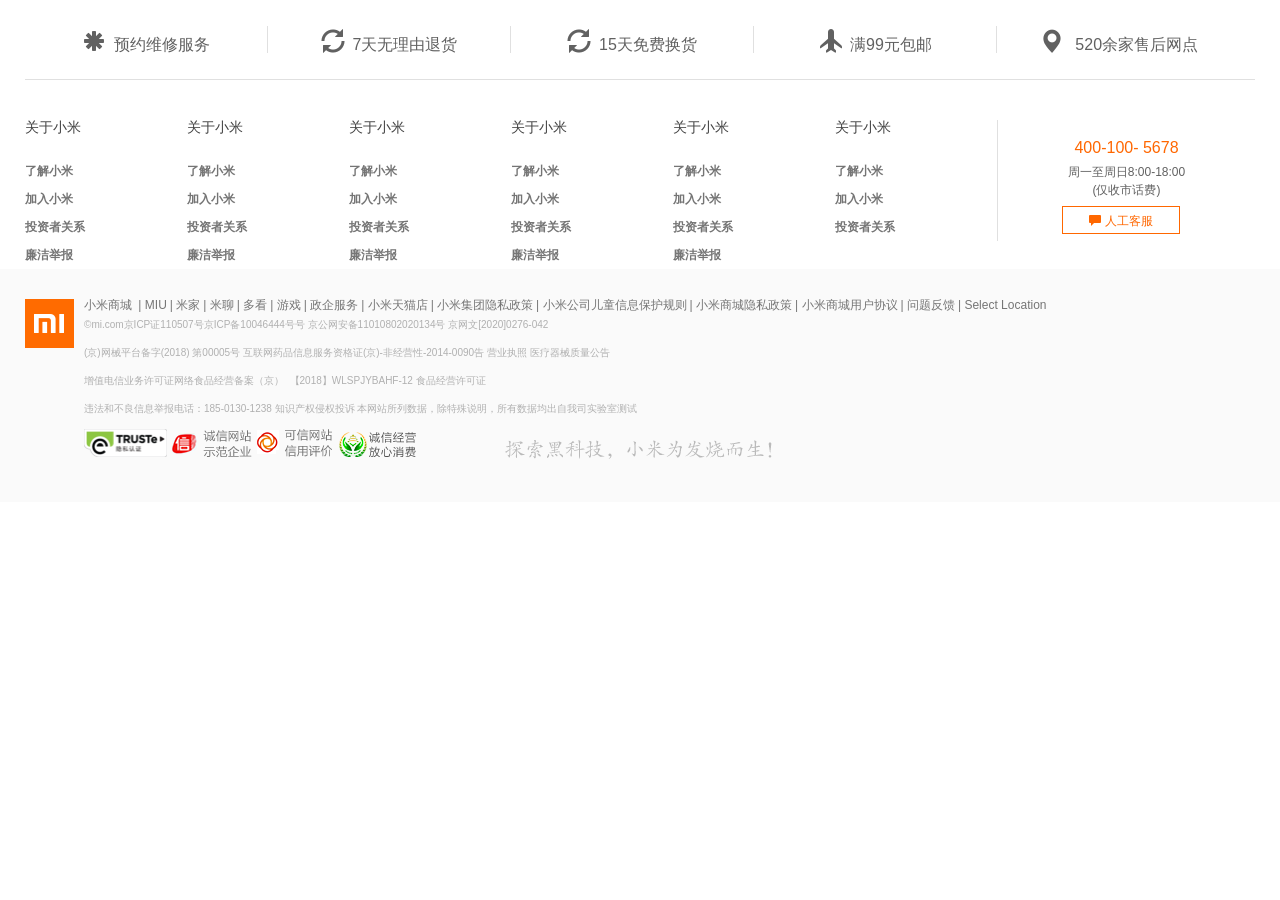
<file: html/bottom.html>
<!DOCTYPE html>
<html lang="en">
<head>
    <meta charset="UTF-8">
    <meta name="viewport" content="width=device-width, initial-scale=1.0">
    <title>Document</title>
    <link rel="stylesheet" href="../css/bottom.min.css">
    <link rel="stylesheet" href="../res/bootstrap/css/bootstrap.min.css">
</head>
<body>
    <div class="middle-footer">
        <ul>
            <li><a href=""><span class="glyphicon glyphicon-asterisk"></span>预约维修服务</a></li>
            <li><a href=""><span class="glyphicon glyphicon-refresh"></span>7天无理由退货</a></li>
            <li><a href=""><span class="glyphicon glyphicon-refresh"></span>15天免费换货</a></li>
            <li><a href=""><span class="glyphicon glyphicon-plane"></span>满99元包邮</a></li>
            <li><a href=""><span class="glyphicon glyphicon-map-marker"></span> 520余家售后网点</a></li>
        </ul>
        <div class="listmore">
            <div class="leftlist">
                <dl>
                    <dd> <a href=""> 关于小米</a></dd>
                    <dt> <a href=""> 了解小米</a></dt>
                    <dt> <a href="">加入小米</a></dt>
                    <dt> <a href="">投资者关系</a></dt>
                    <dt> <a href="">廉洁举报</a></dt>
                </dl>
                <dl>
                    <dd> <a href=""> 关于小米</a></dd>
                    <dt> <a href=""> 了解小米</a></dt>
                    <dt> <a href="">加入小米</a></dt>
                    <dt> <a href="">投资者关系</a></dt>
                    <dt> <a href="">廉洁举报</a></dt>
                </dl>
                <dl>
                    <dd> <a href=""> 关于小米</a></dd>
                    <dt> <a href=""> 了解小米</a></dt>
                    <dt> <a href="">加入小米</a></dt>
                    <dt> <a href="">投资者关系</a></dt>
                    <dt> <a href="">廉洁举报</a></dt>
                </dl>
                <dl>
                    <dd> <a href=""> 关于小米</a></dd>
                    <dt> <a href=""> 了解小米</a></dt>
                    <dt> <a href="">加入小米</a></dt>
                    <dt> <a href="">投资者关系</a></dt>
                    <dt> <a href="">廉洁举报</a></dt>
                </dl>
                <dl>
                    <dd> <a href=""> 关于小米</a></dd>
                    <dt> <a href=""> 了解小米</a></dt>
                    <dt> <a href="">加入小米</a></dt>
                    <dt> <a href="">投资者关系</a></dt>
                    <dt> <a href="">廉洁举报</a></dt>
                </dl>
                <dl>
                    <dd> <a href=""> 关于小米</a></dd>
                    <dt> <a href=""> 了解小米</a></dt>
                    <dt> <a href="">加入小米</a></dt>
                    <dt> <a href="">投资者关系</a></dt>
                    
                </dl>
            </div>
            <div class="rightlist">
                <h3>400-100- 5678</h3>
                <p>周一至周日8:00-18:00</p>
                <p>(仅收市话费)</p>
                <a href=""><span class="glyphicon glyphicon-comment"></span> 人工客服</a>
            </div>
        </div>
    </div>
    <div class="bottom">
        <div class="middle-bottom">
            <div class="leftlogo">
                <img src="../img/mi-logo.png" alt="">
            </div>
            <div class="rightdetail">
                <h1><a href="">小米商城 <span>|</span></a>
                <a href="">MIU<span>|</span></a>
                <a href=""> 米家<span>|</span></a>
                <a href="">米聊<span>|</span></a>
                <a href="">多看<span>|</span></a>
                <a href="">游戏<span>|</span></a>
                <a href="">政企服务<span>|</span></a>
                <a href="">小米天猫店<span>|</span></a>
                <a href="">小米集团隐私政策<span>|</span></a>
                <a href="">小米公司儿童信息保护规则<span>|</span></a>
                <a href="">小米商城隐私政策<span>|</span></a>
                <a href="">小米商城用户协议<span>|</span></a>
                <a href="">问题反馈<span>|</span></a>
                <a href=""> Select Location</a></h1>
                <div class="acontent">
                    <p>©<a href="">mi.com</a>京ICP证110507号<a href="">京ICP备10046444号号</a>
                    <a href="">京公网安备11010802020134号</a>
                    <a href="">京网文[2020]0276-042</a></p>
                    <p><a href="">(京)网械平台备字(2018) 第00005号</a>
                    <a href="">互联网药品信息服务资格证(京)-非经营性-2014-0090告</a>
                    <a href="">营业执照</a>
                    <a href="">医疗器械质量公告</a></p>
                    <p><a href="">增值电信业务许可证</a>网络食品经营备案（京）&nbsp;&nbsp;【2018】WLSPJYBAHF-12 <a href="">食品经营许可证</a></p>
                    <p>违法和不良信息举报电话：185-0130-1238 <a href="">知识产权侵权投诉</a> 本网站所列数据，除特殊说明，所有数据均出自我司实验室测试</p>
                </div>
                <div class="imgss"><a href=""><img src="../img/b1.png" alt=""></a>
                <a href=""><img src="../img/b2.png" alt=""></a>
                <a href=""><img src="../img/b3.png" alt=""></a>
                <a href=""><img src="../img/b4.png" alt=""></a></div>
            </div>
        </div>
    </div>
</body>
</html>
</file>
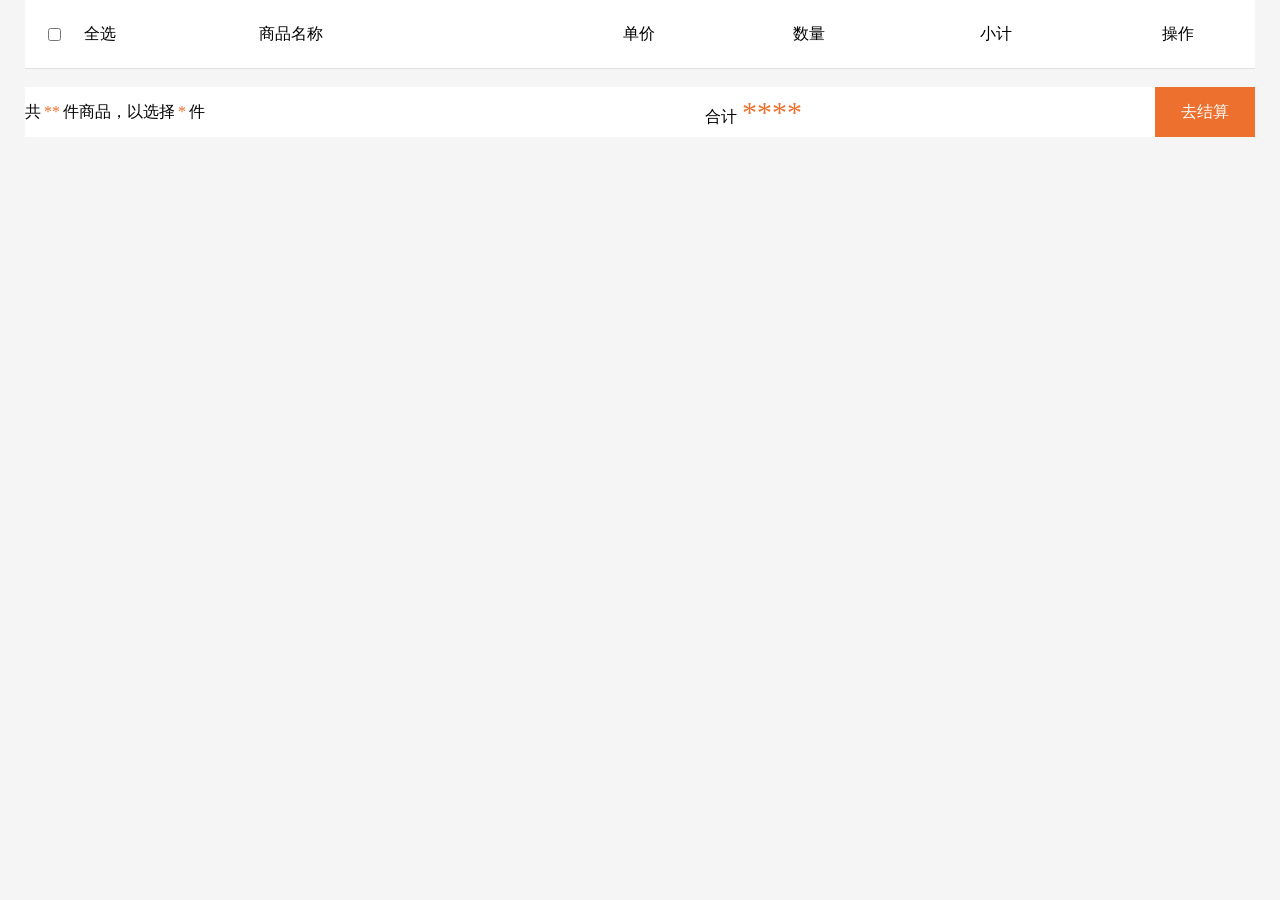
<file: html/cart.html>
<!DOCTYPE html>
<html lang="en">
<head>
    <meta charset="UTF-8">
    <meta name="viewport" content="width=device-width, initial-scale=1.0">
    <title>Document</title>
    <link rel="stylesheet" href="../css/cart.min.css">
</head>
<body>

    <div class="cartbox">
        <div class="toptitle">
            <input type="checkbox" class="checkall">
            <p>全选</p>
            <p>商品名称</p>
            <p>单价</p>
            <p>数量</p>
            <p>小计</p>
            <p>操作</p>
        </div>
        <ul class="cartlist">
        </ul>
    </div>
    <div class="total">
        <p>共<span class="onenum">**</span>件商品，以选择<span class="twonum">*</span>件</p>
        <p class="ttop">合计<span class="totalp">****</span></p>
        <p class="gop">去结算</p>
    </div>

    <script src="../res/jquery-1.11.0.min.js"></script>
    <script src="../js/cart.js"></script>
</body>
</html>
</file>
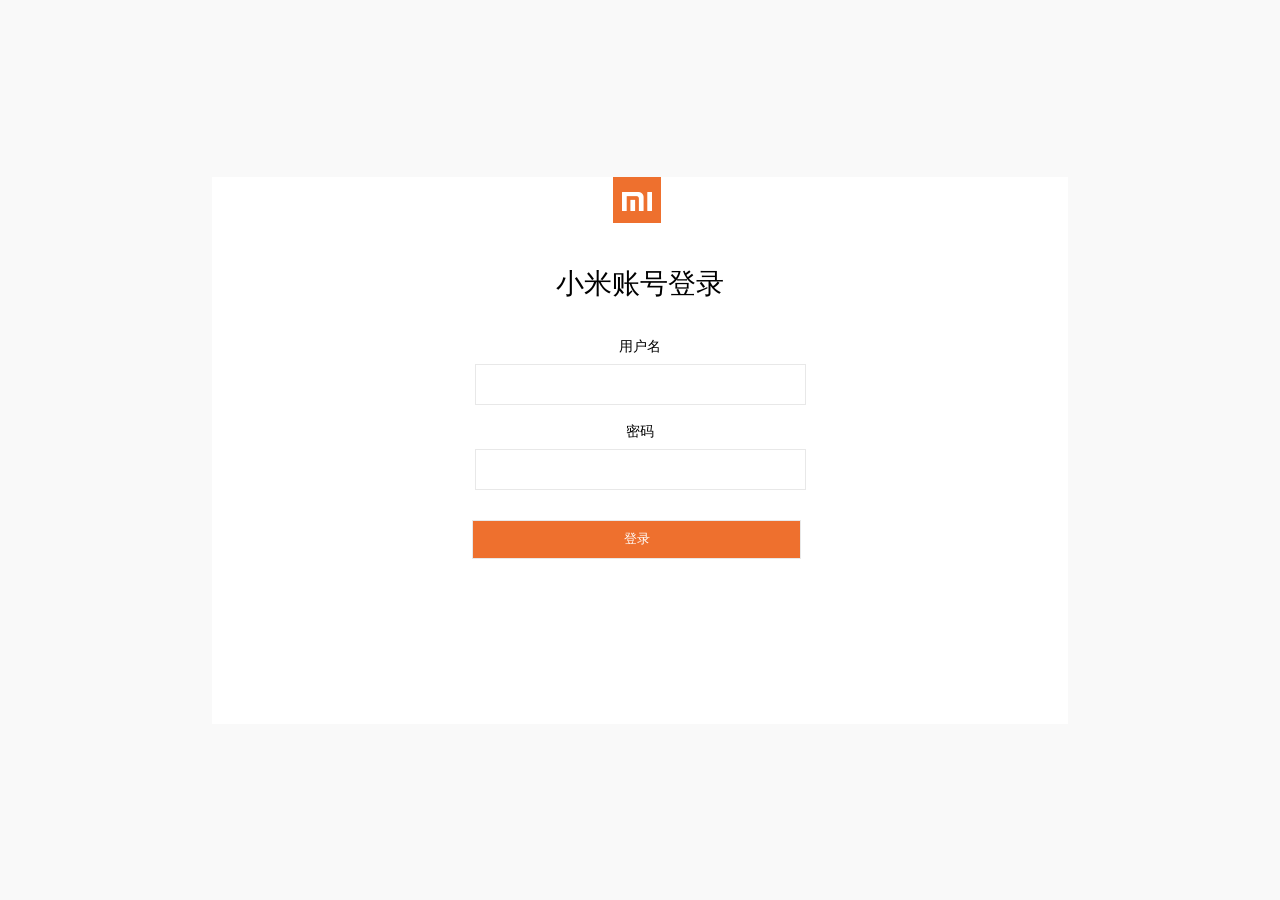
<file: html/login.html>
<!DOCTYPE html>
<html lang="en">
<head>
    <meta charset="UTF-8">
    <meta name="viewport" content="width=device-width, initial-scale=1.0">
    <title>Document</title>
    <link rel="stylesheet" href="../css/login.min.css">
</head>
<body>
    <div class="login">        
        <div class="logo"><img src="../img/mi-logo.png" alt=""></div>
        <h1>小米账号登录</h1>
        <p>用户名</p>
        <input type="text" id="username">
        <p>密码</p>
        <input type="password" id="password">
        <input type="button" value="登录" class="logins" id="boxchange">
        <span></span>                  
    </div>
    <script src="../res/jquery-1.11.0.min.js"></script>
    <script src="../js/login.js"></script>
</body>
</html>
</file>
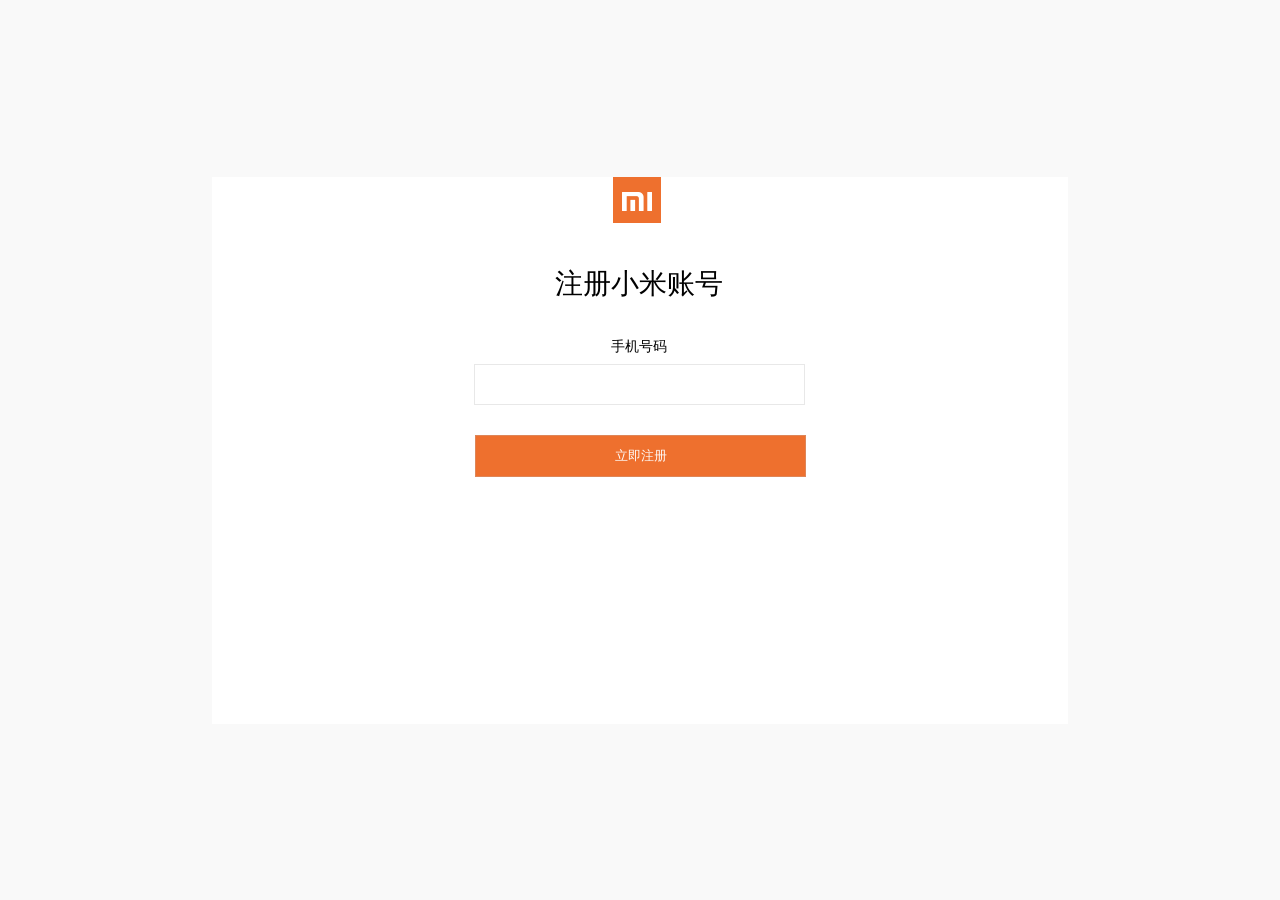
<file: html/register.html>
<!DOCTYPE html>
<html lang="en">
<head>
    <meta charset="UTF-8">
    <meta name="viewport" content="width=S, initial-scale=1.0">
    <title>Document</title>
    <link rel="stylesheet" href="../css/register.min.css">
</head>
<body>
    <div class="register">
        <div class="box">
            <div class="logo"><img src="../img/mi-logo.png" alt=""></div>
            <h1>注册小米账号</h1>
            <p>手机号码</p>
            <input type="text" id="username">
            <input type="buttom" value="立即注册" class="reg" id="boxchange">
            <span>用户名已存在</span>
        </div>
        <div class="number">
            <div class="logo"><img src="../img/mi-logo.png" alt=""></div>
            <h1>注册小米账号</h1>
            <p >请输入验证码</p>
            <input type="text" class="nums"><span class="num"></span>
            <input type="button" class="reg" id="next" value="下一步">
            <p>验证码输入不对，请重新输入</p>
        </div>
        
    </div>

    <script src="../res/jquery-1.11.0.min.js"></script>
    <script src="../js/register.js"></script>
</body>
</html>
</file>
<file: css/bottom.min.css>
.miaddle-footer{margin:0 auto;width:1230px;width:1230px}img{vertical-align:middle;border:none}*{padding:0;margin:0}li{list-style:none}a{text-decoration:none}a:hover{text-decoration:none}html,body{min-width:76.625rem}body{background:#f5f5f5}.middle-footer{margin:0 auto;width:1230px;background:#ffffff}.middle-footer>ul{padding:26px 0;border-bottom:1px solid #e0e0e0;margin-bottom:0}.middle-footer>ul:after{content:".";display:block;height:0;visibility:hidden;clear:both}.middle-footer>ul>li{text-align:center;line-height:1;font-size:16px;float:left;width:243px;border-right:1px solid #e0e0e0}.middle-footer>ul>li a{color:#616161}.middle-footer>ul>li a:hover{text-decoration:none}.middle-footer>ul>li span{font-size:24px;color:#616161;margin-right:8px;position:relative;top:3px}.middle-footer>ul li:nth-of-type(5){border-right:none}.middle-footer .listmore:after{content:".";display:block;height:0;visibility:hidden;clear:both}.middle-footer .leftlist{float:left;padding-top:40px}.middle-footer .leftlist dl:nth-of-type(6){border-right:1px solid #e0e0e0}.middle-footer .leftlist>dl{margin-bottom:0px;float:left;padding-right:102px}.middle-footer .leftlist>dl dd{margin:0px 0 23px 0;font-size:14px;line-height:1}.middle-footer .leftlist>dl dd a{color:#424242}.middle-footer .leftlist>dl dd a:hover{text-decoration:none}.middle-footer .leftlist>dl dt{font-size:12px;line-height:28px}.middle-footer .leftlist>dl dt a{color:#757575}.middle-footer .leftlist>dl dt a:hover{text-decoration:none}.middle-footer .rightlist{float:left;padding-top:40px;text-align:center;width:257px}.middle-footer .rightlist h3{color:#ff6700;font-size:16px;font-weight:normal;line-height:1}.middle-footer .rightlist p{color:#616161;font-size:12px;line-height:1}.middle-footer .rightlist p:nth-of-type(1){margin-bottom:6px;margin-top:10px}.middle-footer .rightlist a{display:block;margin-left:64px;width:118px;font-size:12px;height:28px;line-height:28px;text-align:center;border:1px solid #ff6700;color:#ff6700}.middle-footer .rightlist a:hover{text-decoration:none}.middle-footer .rightlist a span{color:#ff6700;font-size:12px}.bottom{background:#fafafa;height:233px}.bottom .middle-bottom{margin:0 auto;width:1230px;height:233px;background:url(../img/b5.png) no-repeat 480px 170px}.bottom .middle-bottom .leftlogo{float:left;margin-right:10px;margin-top:30px}.bottom .middle-bottom .leftlogo>img{background:#ff6b00}.bottom .middle-bottom .rightdetail{float:left}.bottom .middle-bottom .rightdetail a:hover{color:#ff6b00;text-decoration:none}.bottom .middle-bottom .rightdetail h1{font-size:12px;margin-top:30px;margin-bottom:5px;line-height:1;color:#c9b6b6;font-weight:normal}.bottom .middle-bottom .rightdetail h1>a{color:#757575}.bottom .middle-bottom .rightdetail h1 span{margin-left:3px}.bottom .middle-bottom .rightdetail p{color:#b0b0b0;font-size:10px;line-height:18px}.bottom .middle-bottom .rightdetail p>a{color:#b0b0b0}.bottom .middle-bottom .rightdetail .imgss>img{width:84px;height:30px;margin-right:5px}
</file>
<file: css/cart.min.css>
img{vertical-align:middle;border:none}*{padding:0;margin:0}li{list-style:none}a{text-decoration:none}a:hover{text-decoration:none}html,body{min-width:76.625rem}body{background:#f5f5f5}.cartbox{width:1230px;margin:0 auto;background:#ffffff}.cartbox .toptitle{height:68px;width:1230px;border-bottom:1px solid #e0e0e0;line-height:68px}.cartbox .toptitle input{float:left;margin:28px 23px 0 23px}.cartbox .toptitle>p{float:left}.cartbox .toptitle p:nth-of-type(1){margin-right:143px}.cartbox .toptitle p:nth-of-type(2){margin-right:300px}.cartbox .toptitle p:nth-of-type(3){margin-right:138px}.cartbox .toptitle p:nth-of-type(4){margin-right:155px}.cartbox .toptitle p:nth-of-type(5){margin-right:150px}.cartbox .cartlist{width:1230px}.cartbox .cartlist:after{content:".";display:block;height:0;visibility:hidden;clear:both}.cartbox .cartlist li{height:112px;line-height:112px}.cartbox .cartlist li input{float:left}.cartbox .cartlist li .sn{margin-top:45px;margin-right:54px;margin-left:23px}.cartbox .cartlist li p{float:left}.cartbox .cartlist li p:nth-of-type(1){width:80px;height:70px}.cartbox .cartlist li p:nth-of-type(1)>img{width:100%;height:100%}.cartbox .cartlist li p:nth-of-type(2){width:146px;height:45px;border:1px solid #e0e0e0;margin-left:96px;margin-top:29px;margin-right:70px}.cartbox .cartlist li p:nth-of-type(2)>input{border:none;width:76px;height:45px;margin-left:15px;text-align:center}.cartbox .cartlist li p:nth-of-type(2)>span{height:45px;cursor:pointer;display:inline-block;width:15px;position:relative;top:-34px;margin-left:5px}.cartbox .cartlist li span{display:inline-block;float:left}.cartbox .cartlist li .pt{margin-left:63px}.cartbox .cartlist li .pr{margin-left:254px}.cartbox .cartlist li .sp{margin-right:30px}.cartbox .cartlist li .del{cursor:pointer;margin-left:112px;font-size:20px}.total{width:1230px;margin:0 auto;margin-top:18px;height:50px;background:#ffffff;line-height:50px}.total p{float:left}.total p span{color:#ee702e;margin:0 3px}.total p .totalp{font-size:30px}.total .ttop{margin-left:500px}.total .ttop span{margin-left:5px}.total .gop{width:100px;background:#ee702e;color:#ffffff;text-align:center;float:right;cursor:pointer}
</file>
<file: css/login.min.css>
img{vertical-align:middle;border:none}*{padding:0;margin:0}li{list-style:none}a{text-decoration:none}a:hover{text-decoration:none}html,body{min-width:76.625rem}html,body{height:100%;width:100%;position:relative;background:#f9f9f9}.login{width:856px;height:547px;background:#ffffff;position:absolute;top:0;left:0;right:0;bottom:0;margin:auto;text-align:center}.login .logo{background:#ee702e;margin-left:401px;margin-bottom:47px;width:48px;height:46px}.login h1{font-size:28px;font-weight:normal;line-height:1;margin-bottom:42px}.login p{font-size:14px;line-height:1;margin-bottom:10px;margin-top:20px}.login input{width:329px;height:39px;border:1px solid #e8e8e8;outline:none}.login .logins{display:block;margin-top:30px;background:#ee702e;color:#ffffff;cursor:pointer;position:relative;left:260px}.login span{color:red;font-size:10px;margin-top:20px;display:none}
</file>
<file: css/register.min.css>
img{vertical-align:middle;border:none}*{padding:0;margin:0}li{list-style:none}a{text-decoration:none}a:hover{text-decoration:none}html,body{min-width:76.625rem}html,body{height:100%;width:100%;position:relative;background:#f9f9f9}.register{width:856px;height:547px;background:#ffffff;position:absolute;top:0;left:0;right:0;bottom:0;margin:auto;text-align:center}.register .box{position:absolute}.register .box .logo{background:#ee702e;margin-left:401px;margin-bottom:47px;width:48px;height:46px}.register .box h1{font-size:28px;font-weight:normal;line-height:1;margin-bottom:42px;position:relative;left:130px}.register .box p{font-size:14px;position:relative;left:130px;line-height:1;margin-bottom:10px}.register .box input{width:329px;height:39px;border:1px solid #e8e8e8;outline:none;position:relative;left:130px}.register .box .reg{display:block;width:329px;height:40px;line-height:40px;text-align:center;color:#fef9f6;background:#ee702e;border:1px solid #de8658;margin-left:263px;margin-top:30px;position:relative;left:0px;cursor:pointer}.register .box span{display:none;color:#ee702e;position:absolute;left:380px;top:330px}.register .number{position:absolute;display:none}.register .number .logo{background:#ee702e;margin-left:401px;margin-bottom:47px;width:48px;height:46px}.register .number h1{font-size:28px;font-weight:normal;line-height:1;margin-bottom:42px;position:relative;left:130px}.register .number p{font-size:14px;position:relative;left:130px;line-height:1;margin-bottom:10px}.register .number input{width:329px;height:39px;border:1px solid #e8e8e8;outline:none;position:relative;left:130px}.register .number .reg{display:block;width:329px;height:40px;line-height:40px;text-align:center;color:#fef9f6;background:#ee702e;border:1px solid #de8658;margin-left:263px;margin-top:30px;position:relative;left:0px;cursor:pointer}.register .number input:nth-of-type(1){width:240px;position:relative;left:128px}.register .number .num{display:inline-block;height:39px;width:80px;line-height:39px;text-align:center;border:1px solid #e8e8e8;position:relative;left:130px;top:1px}.register .number p:nth-of-type(2){color:#ee702e;display:none}
</file>
